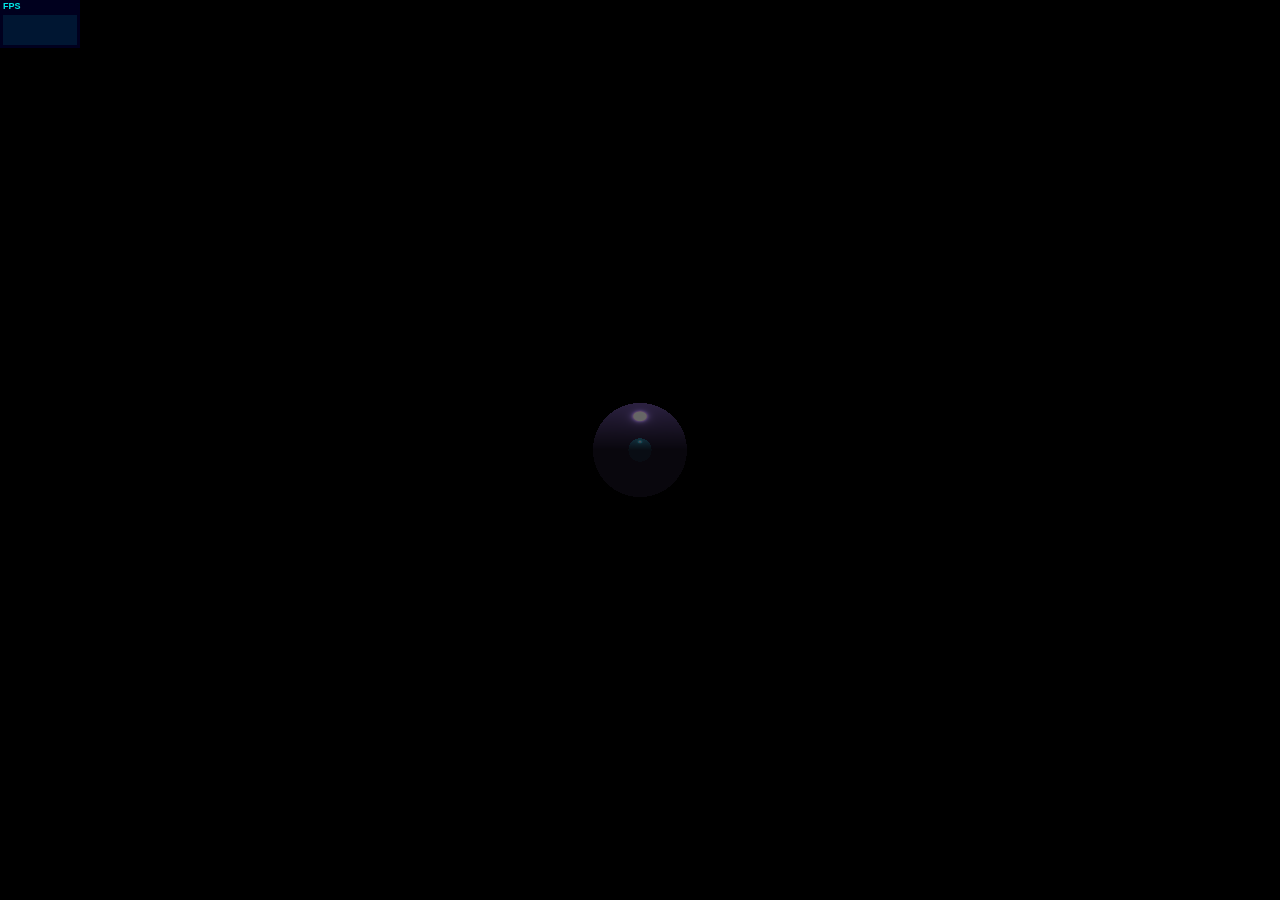
<file: geometry/hydrogenBubble.html>
<html>
   
   <head>
      <title>Worlds Of Life</title>
      <meta charset="utf-8">
      <meta name="viewport" content="width=device-width, user-scalable=no, minimum-scale=1.0, maximum-scale=1.0">
      <link rel="shortcut icon" href="/favicon.ico" type="image/vnd.microsoft.icon" />
  	  <link rel="stylesheet" href="/css/styles.css">
  	  <script src="/lib/dat.gui.js"></script>
  	  <script src="/lib/stats.js"></script>
  	  <script src="/lib/three.js"></script>
  	  <script src="/lib/TrackballControls.js"></script>
  	   <script src="/lib/HydrogenBubble.js"></script>
   </head>
   
   <body>
     	  <script src="hydrogenBubble.js"></script>
   </body>
</html>
</file>
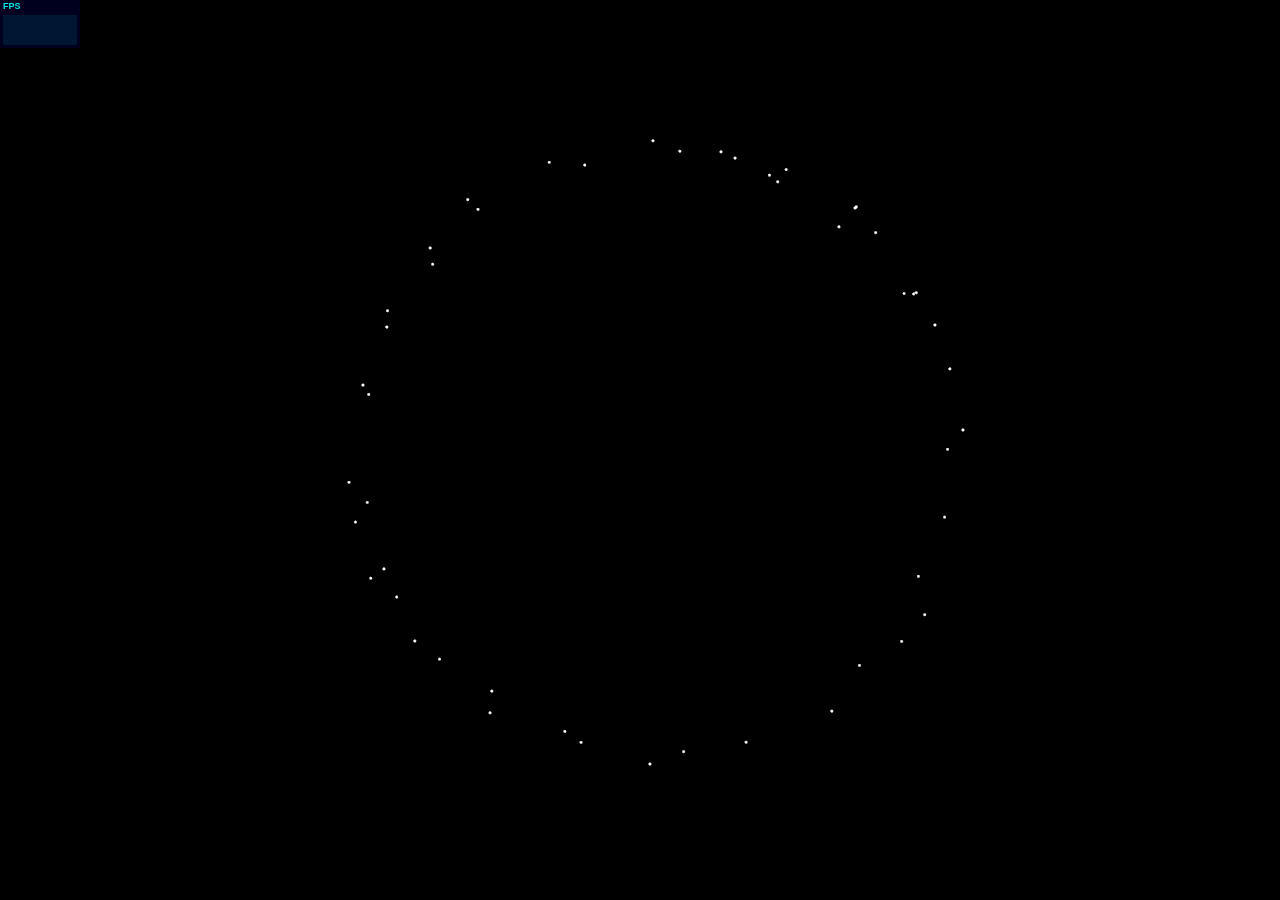
<file: geometry/particlesVortex.html>
<html>
   
   <head>
      <title>Worlds Of Life</title>
      <meta charset="utf-8">
      <meta name="viewport" content="width=device-width, user-scalable=no, minimum-scale=1.0, maximum-scale=1.0">
      <link rel="shortcut icon" href="/favicon.ico" type="image/vnd.microsoft.icon" />
  	  <link rel="stylesheet" href="/css/styles.css">
  	  <script src="/lib/dat.gui.js"></script>
  	  <script src="/lib/stats.js"></script>
  	  <script src="/lib/three.js"></script>
  	  <script src="/lib/TrackballControls.js"></script>
   </head>
   
   <body>
     	  <script src="particlesVortex.js"></script>
   </body>
</html>
</file>
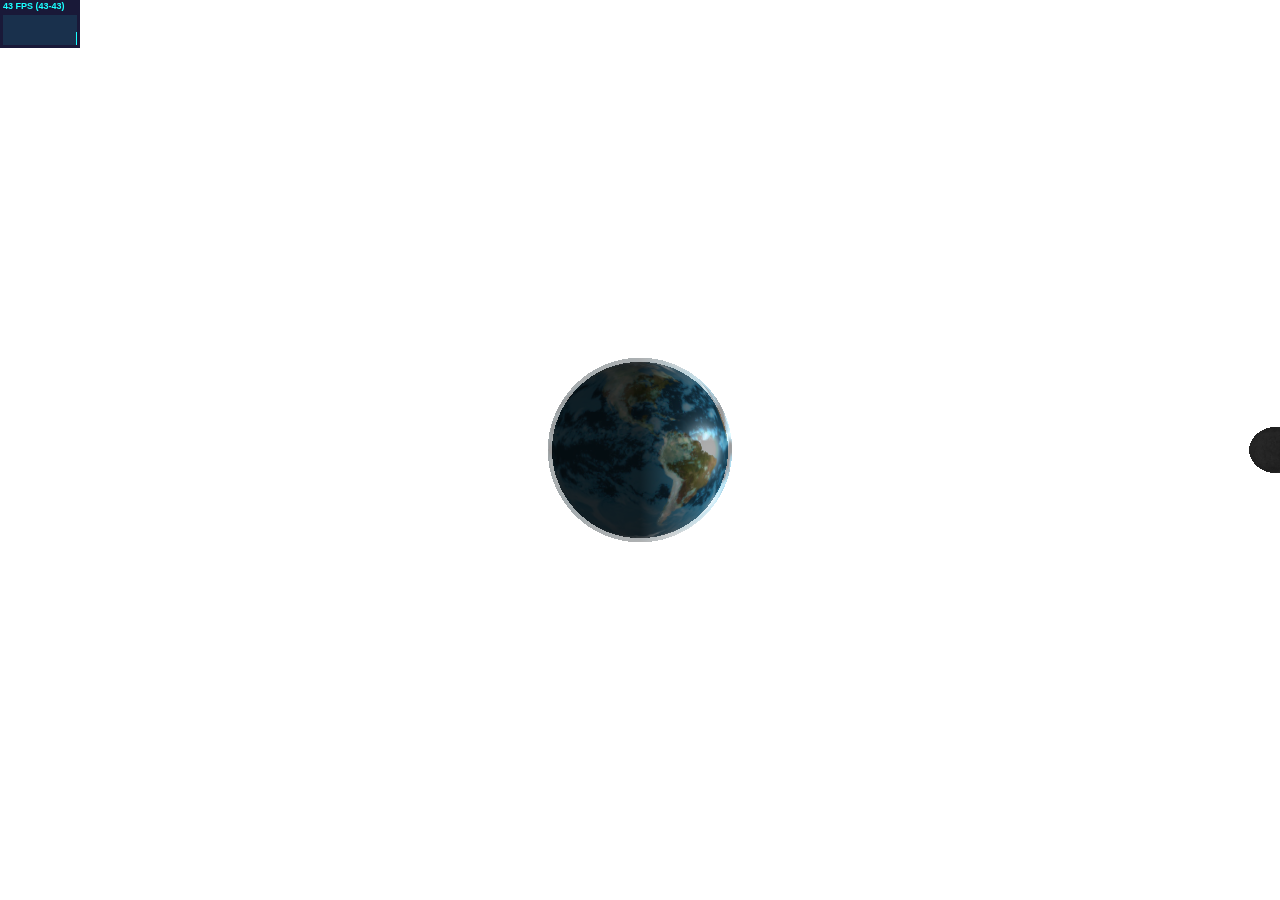
<file: planet/bigPlanets.html>
<html>
   
   <head>
      <title>Worlds Of Life</title>
      <meta charset="utf-8">
      <meta name="viewport" content="width=device-width, user-scalable=no, minimum-scale=1.0, maximum-scale=1.0">
      <link rel="shortcut icon" href="/favicon.ico" type="image/vnd.microsoft.icon" />
  	  <link rel="stylesheet" href="/css/styles.css">
  	  <script src="/lib/dat.gui.js"></script>
  	  <script src="/lib/stats.js"></script>
  	  <script src="/lib/three.js"></script>
  	  <script src="/lib/TrackballControls.js"></script>
   </head>
   
   <body>
     	  <script src="bigPlanets.js"></script>
   </body>
</html>
</file>
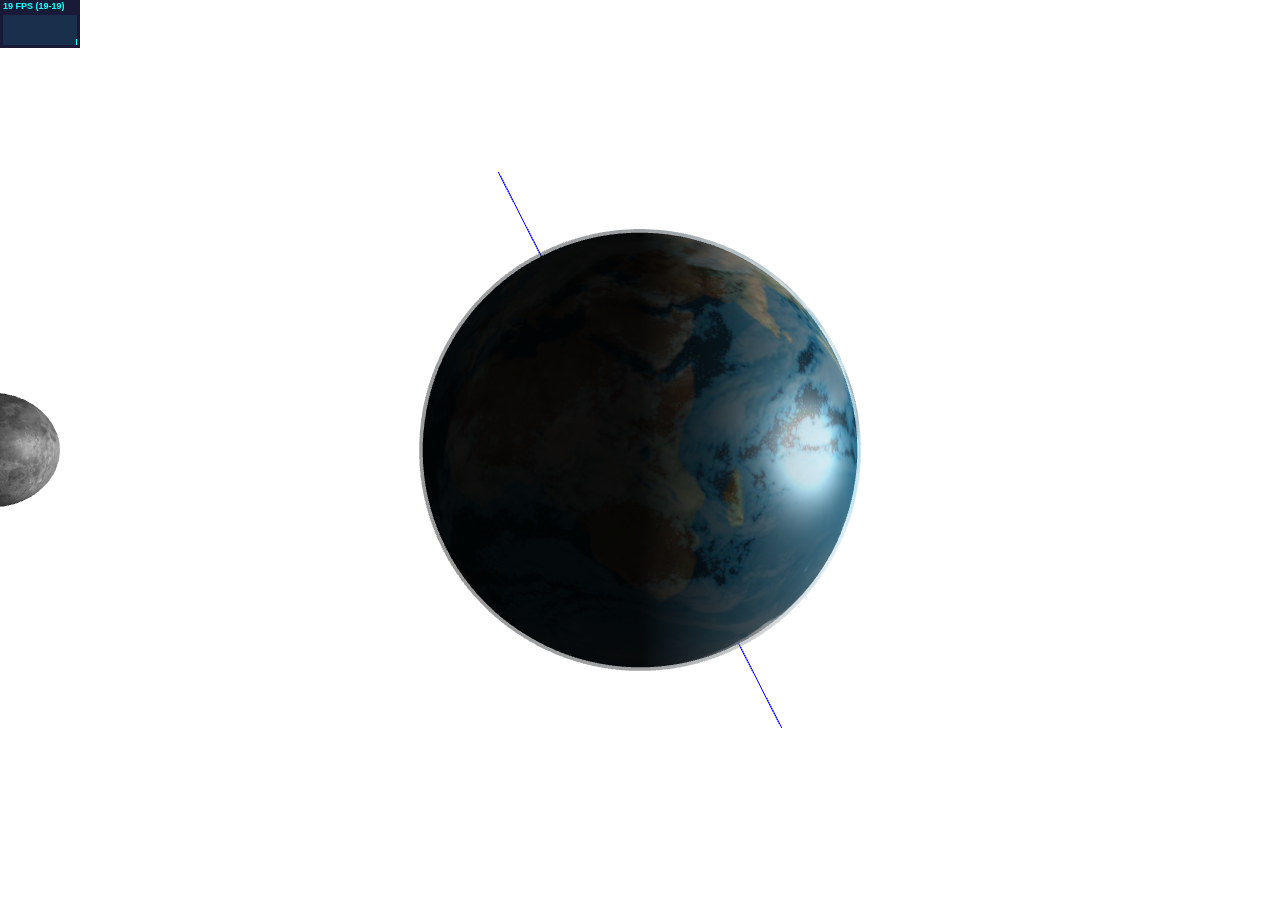
<file: planet/smallPlanets.html>
<html>
   
   <head>
      <title>Worlds Of Life</title>
      <meta charset="utf-8">
      <meta name="viewport" content="width=device-width, user-scalable=no, minimum-scale=1.0, maximum-scale=1.0">
      <link rel="shortcut icon" href="/favicon.ico" type="image/vnd.microsoft.icon" />
  	  <link rel="stylesheet" href="/css/styles.css">
  	  <script src="/lib/dat.gui.js"></script>
  	  <script src="/lib/stats.js"></script>
  	  <script src="/lib/three.js"></script>
  	  <script src="/lib/TrackballControls.js"></script>
   </head>
   
   <body>
     	  <script src="smallPlanets.js"></script>
   </body>
</html>
</file>
<file: css/styles.css>
body { margin: 0; }

canvas { 
	width: 100%; 
	height: 100% 
	}

.sfondo{
	overflow: hidden;
   	position: absolute;
   	left: 0px;
    top: 0px;
    height: 100%;
    width: 100%; 
    z-index: -1
}
#info {
	position: absolute;
	top: 0px; width: 100%;
	color: #ffffff;
	padding: 5px;
	font-family: Monospace;
	font-size: 13px;
	text-align: center;
}
a {
	color: #ff0080;
	text-decoration: none;
}
a:hover {
	color: #0080ff;
}
</file>
